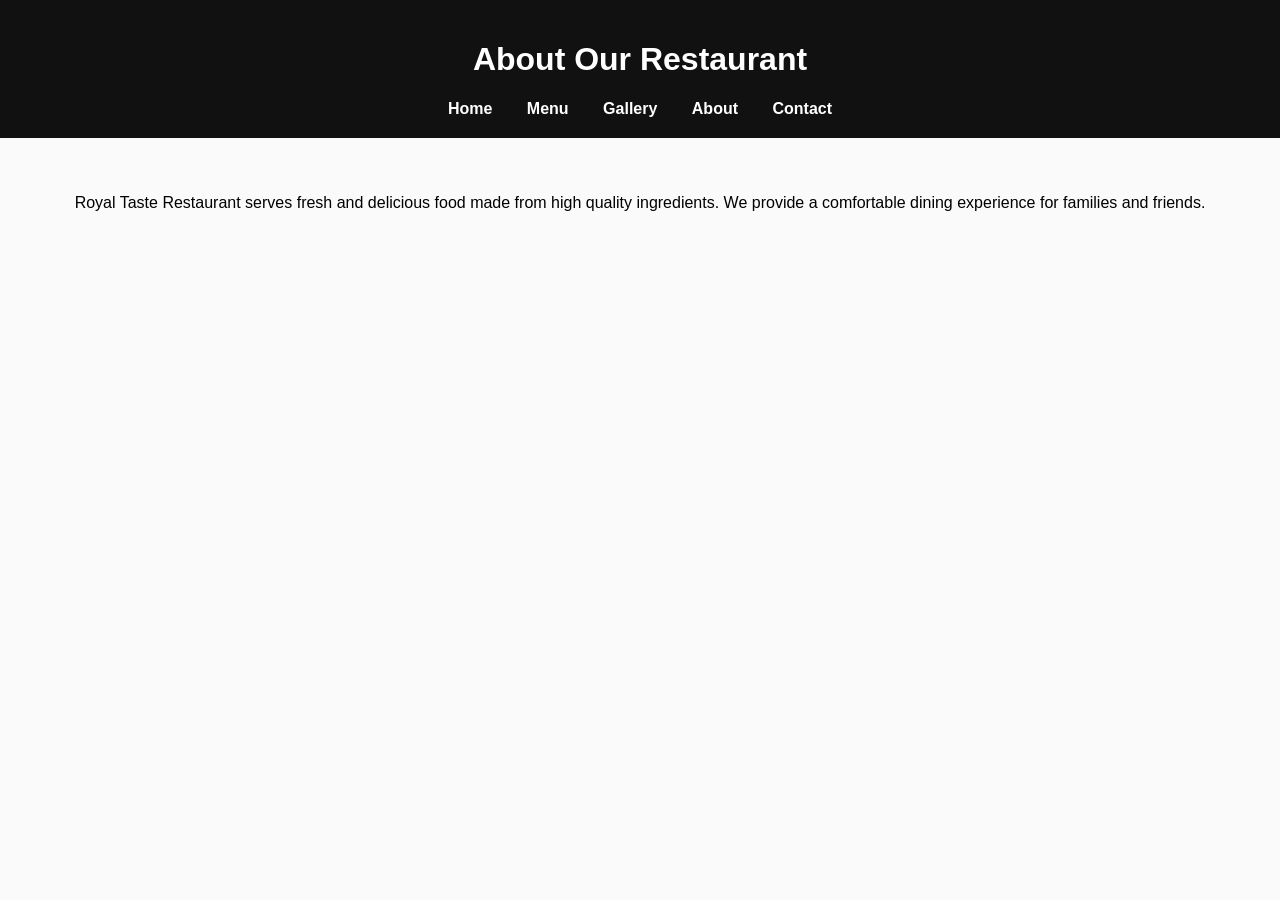
<file: about.html>
<!DOCTYPE html>
<html>
<head>
<title>About</title>
<link rel="stylesheet" href="style.css">
</head>

<body>

<header>
<h1>About Our Restaurant</h1>

<nav>
<a href="index.html">Home</a>
<a href="menu.html">Menu</a>
<a href="gallery.html">Gallery</a>
<a href="about.html">About</a>
<a href="contact.html">Contact</a>
</nav>

</header>

<section class="about">

<p>
Royal Taste Restaurant serves fresh and delicious food made from high quality ingredients.
We provide a comfortable dining experience for families and friends.
</p>

</section>

</body>
</html>
</file>
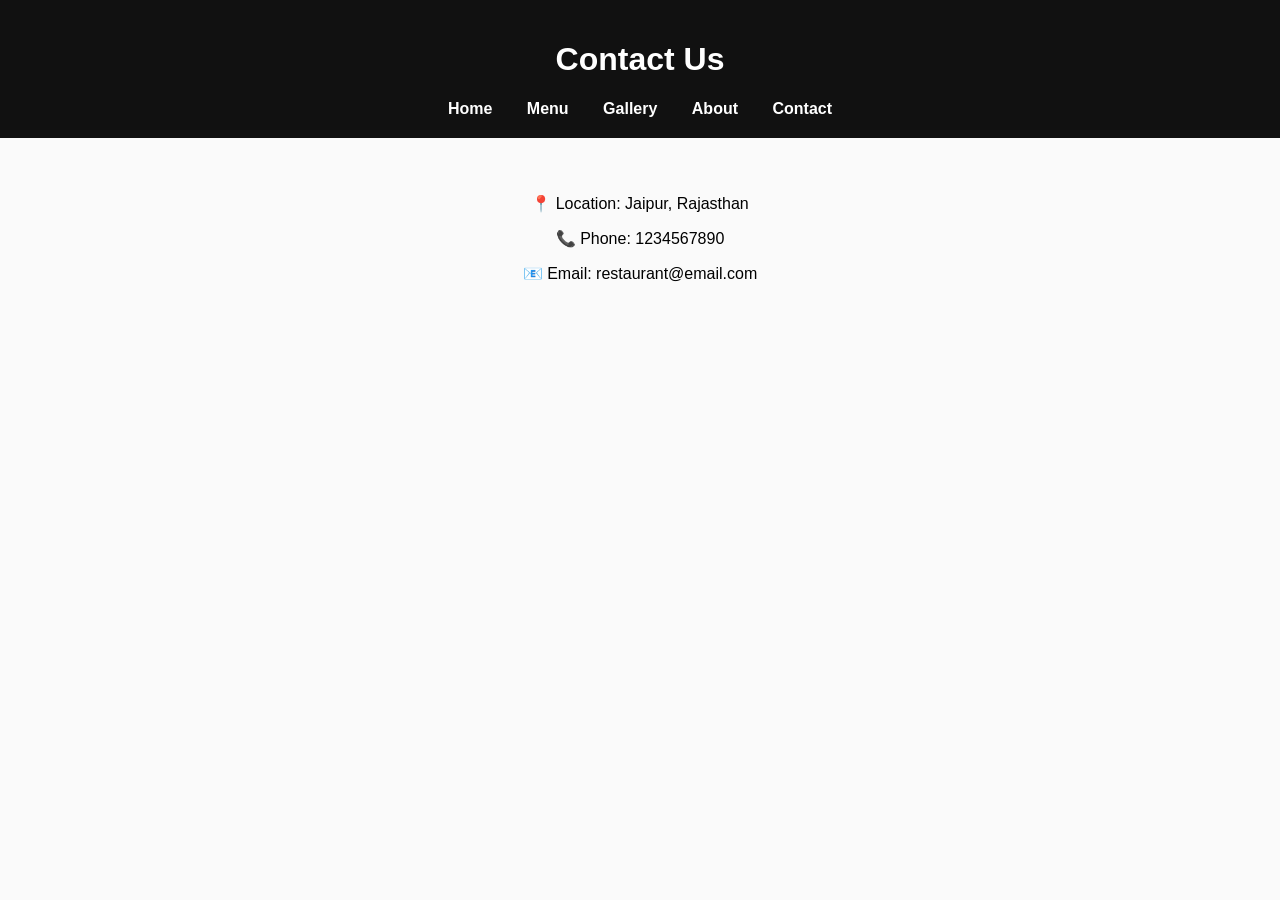
<file: contact.html>
<!DOCTYPE html>
<html>
<head>
<title>Contact</title>
<link rel="stylesheet" href="style.css">
</head>

<body>

<header>
<h1>Contact Us</h1>

<nav>
<a href="index.html">Home</a>
<a href="menu.html">Menu</a>
<a href="gallery.html">Gallery</a>
<a href="about.html">About</a>
<a href="contact.html">Contact</a>
</nav>

</header>

<section class="contact">

<p>📍 Location: Jaipur, Rajasthan</p>
<p>📞 Phone: 1234567890</p>
<p>📧 Email: restaurant@email.com</p>

</section>

</body>
</html>
</file>
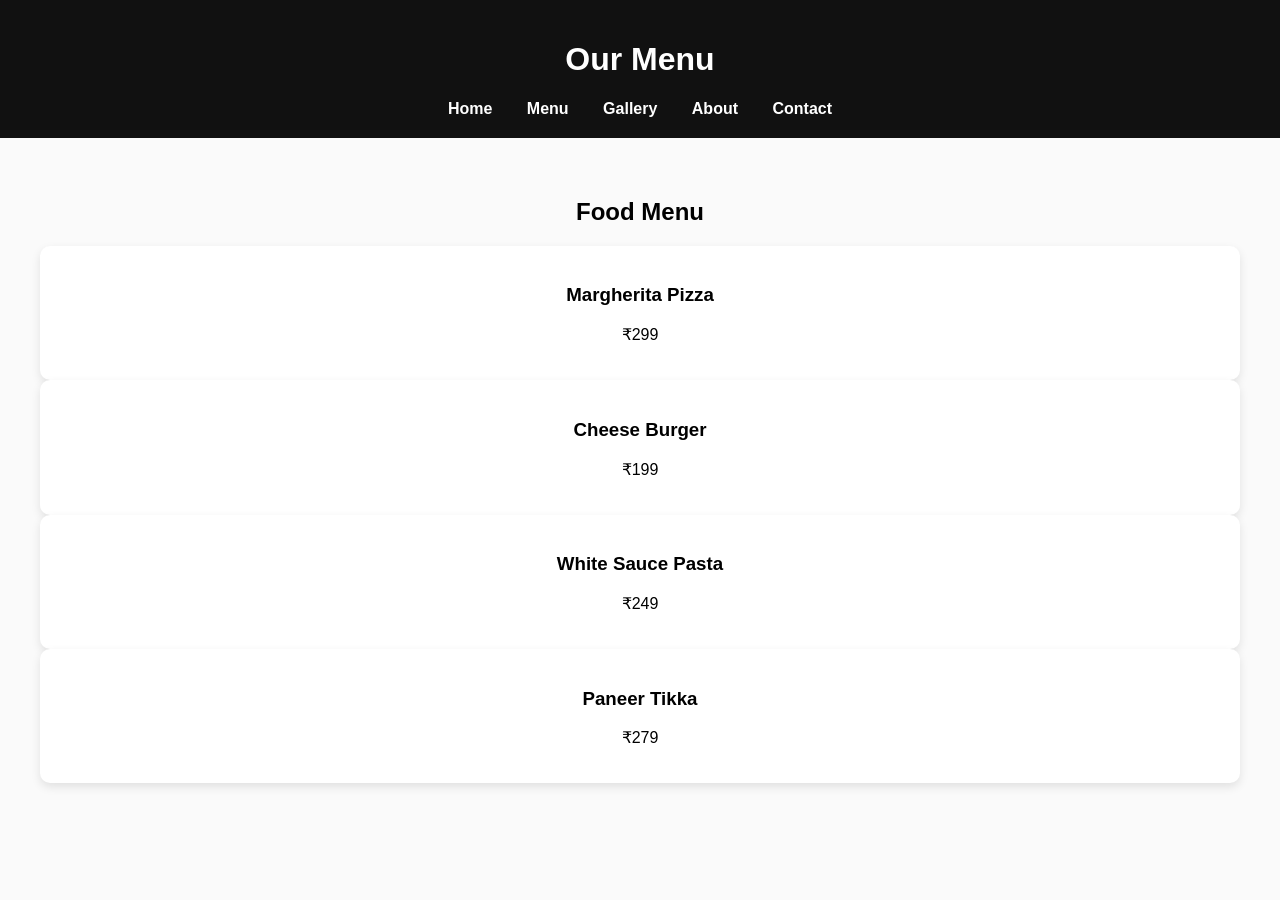
<file: Menu.html>
<!DOCTYPE html>
<html>
<head>
<title>Menu</title>
<link rel="stylesheet" href="style.css">
</head>

<body>

<header>
<h1>Our Menu</h1>

<nav>
<a href="index.html">Home</a>
<a href="menu.html">Menu</a>
<a href="gallery.html">Gallery</a>
<a href="about.html">About</a>
<a href="contact.html">Contact</a>
</nav>
</header>

<section class="menu">

<h2>Food Menu</h2>

<div class="menu-item">
<h3>Margherita Pizza</h3>
<p>₹299</p>
</div>

<div class="menu-item">
<h3>Cheese Burger</h3>
<p>₹199</p>
</div>

<div class="menu-item">
<h3>White Sauce Pasta</h3>
<p>₹249</p>
</div>

<div class="menu-item">
<h3>Paneer Tikka</h3>
<p>₹279</p>
</div>

</section>

</body>
</html>
</file>
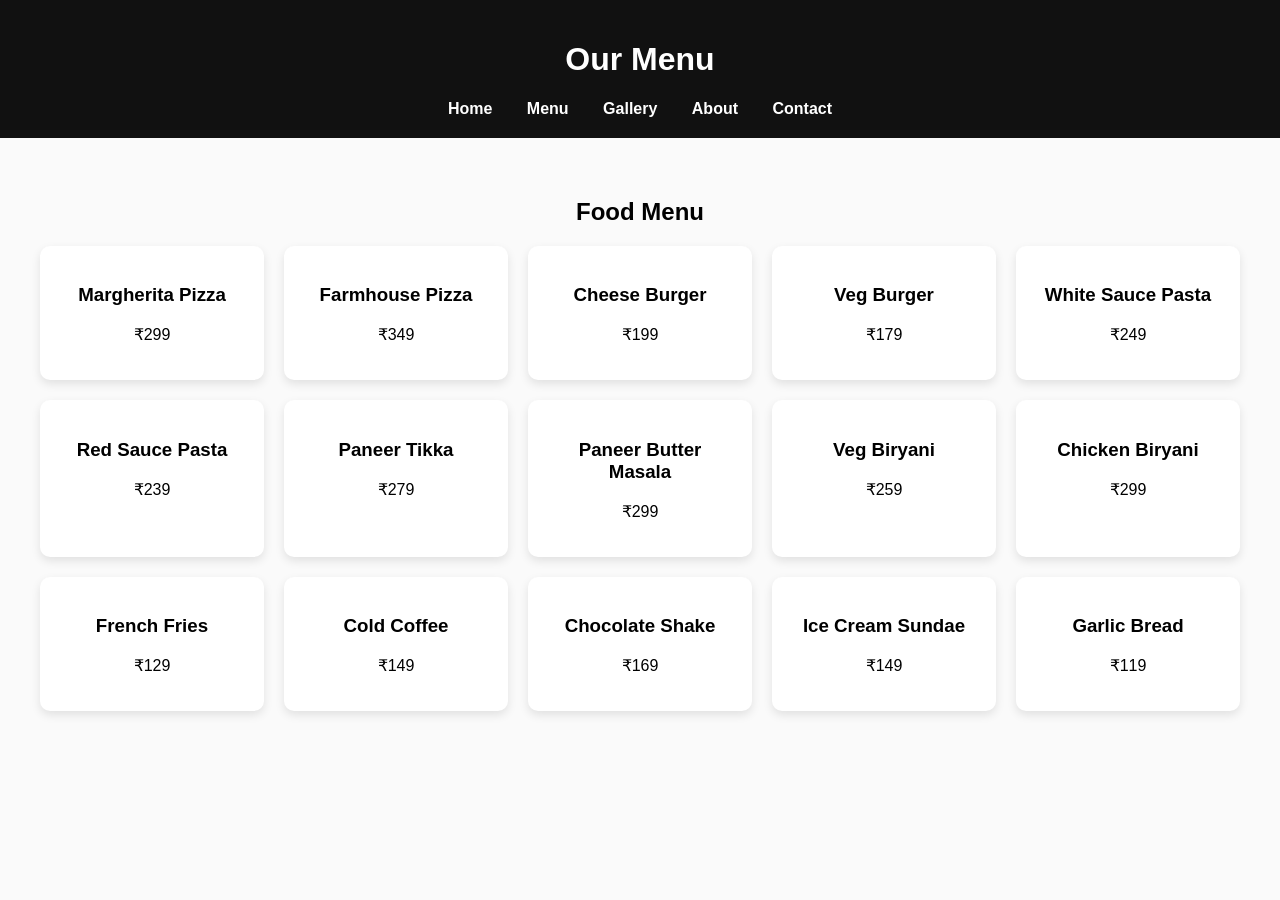
<file: menu.html>
<!DOCTYPE html>
<html>
<head>
<title>Menu</title>
<link rel="stylesheet" href="style.css">
</head>

<body>

<header>
<h1>Our Menu</h1>

<nav>
<a href="index.html">Home</a>
<a href="menu.html">Menu</a>
<a href="gallery.html">Gallery</a>
<a href="about.html">About</a>
<a href="contact.html">Contact</a>
</nav>

</header>

<section class="menu">

<h2>Food Menu</h2>

<div class="menu-grid">

<div class="menu-item"><h3>Margherita Pizza</h3><p>₹299</p></div>
<div class="menu-item"><h3>Farmhouse Pizza</h3><p>₹349</p></div>
<div class="menu-item"><h3>Cheese Burger</h3><p>₹199</p></div>
<div class="menu-item"><h3>Veg Burger</h3><p>₹179</p></div>
<div class="menu-item"><h3>White Sauce Pasta</h3><p>₹249</p></div>
<div class="menu-item"><h3>Red Sauce Pasta</h3><p>₹239</p></div>
<div class="menu-item"><h3>Paneer Tikka</h3><p>₹279</p></div>
<div class="menu-item"><h3>Paneer Butter Masala</h3><p>₹299</p></div>
<div class="menu-item"><h3>Veg Biryani</h3><p>₹259</p></div>
<div class="menu-item"><h3>Chicken Biryani</h3><p>₹299</p></div>
<div class="menu-item"><h3>French Fries</h3><p>₹129</p></div>
<div class="menu-item"><h3>Cold Coffee</h3><p>₹149</p></div>
<div class="menu-item"><h3>Chocolate Shake</h3><p>₹169</p></div>
<div class="menu-item"><h3>Ice Cream Sundae</h3><p>₹149</p></div>
<div class="menu-item"><h3>Garlic Bread</h3><p>₹119</p></div>

</div>

</section>

</body>
</html>
</file>
<file: style.css>
body{
font-family: Arial, sans-serif;
margin:0;
background:#fafafa;
}

header{
background:#111;
color:white;
padding:20px;
text-align:center;
}

nav{
margin-top:10px;
}

nav a{
color:white;
margin:0 15px;
text-decoration:none;
font-weight:bold;
transition:0.3s;
}

nav a:hover{
color:#ff9800;
}

.hero{
text-align:center;
padding:80px 20px;
background-image:url("https://images.unsplash.com/photo-1504674900247-0877df9cc836");
background-size:cover;
background-position:center;
color:white;
}

.hero h2{
font-size:40px;
}

.hero button{
padding:12px 25px;
font-size:16px;
border:none;
background:#ff9800;
color:white;
border-radius:5px;
cursor:pointer;
}

.hero button:hover{
background:#e68900;
}

.special{
text-align:center;
padding:40px;
}

.food{
display:inline-block;
margin:20px;
background:white;
padding:15px;
border-radius:10px;
box-shadow:0 4px 10px rgba(0,0,0,0.1);
transition:0.3s;
}

.food:hover{
transform:scale(1.05);
}

.food img{
width:250px;
border-radius:10px;
}

.menu{
padding:40px;
text-align:center;
}

.menu-grid{
display:grid;
grid-template-columns:repeat(auto-fit,minmax(200px,1fr));
gap:20px;
}

.menu-item{
background:white;
padding:20px;
border-radius:10px;
box-shadow:0 4px 10px rgba(0,0,0,0.1);
transition:0.3s;
}

.menu-item:hover{
transform:translateY(-5px);
}

.gallery{
text-align:center;
padding:40px;
}

.gallery img{
width:250px;
margin:10px;
border-radius:10px;
transition:0.3s;
}

.gallery img:hover{
transform:scale(1.05);
}

.about, .contact{
padding:40px;
text-align:center;
}

footer{
background:#111;
color:white;
text-align:center;
padding:15px;
margin-top:30px;
}
</file>
